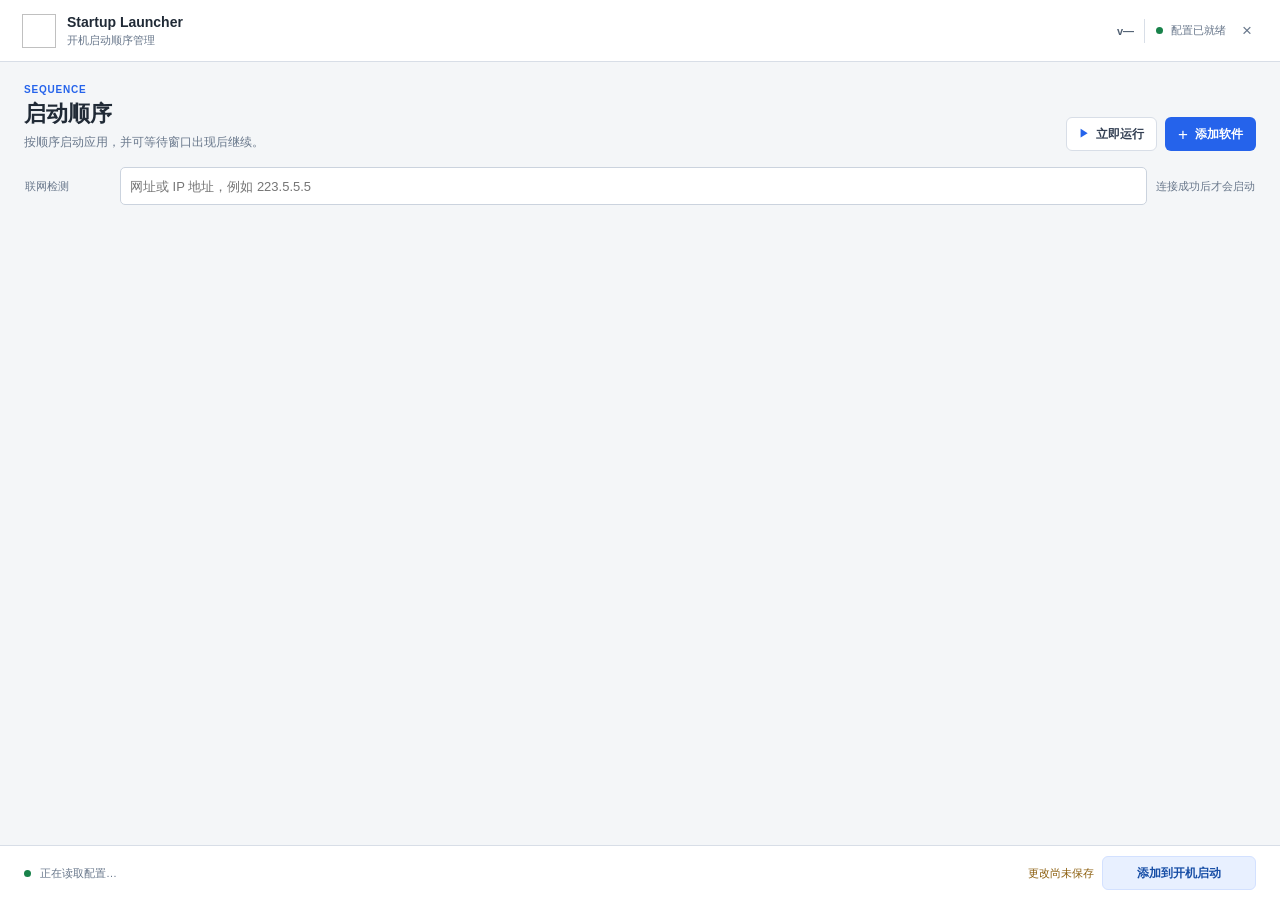
<file: web/index.html>
<!doctype html>
<html lang="zh-CN">
<head>
  <meta charset="utf-8">
  <meta name="viewport" content="width=device-width, initial-scale=1">
  <meta name="color-scheme" content="light">
  <title>Startup Launcher</title>
  <link rel="stylesheet" href="style.css">
</head>
<body>
  <div class="window-shell">
    <header class="titlebar" data-tauri-drag-region>
      <div class="brand">
        <img class="brand-icon" id="brandIcon" alt="">
        <div><strong>Startup Launcher</strong><small>开机启动顺序管理</small></div>
      </div>
      <div class="header-state"><button class="app-version" id="appVersion" type="button" title="点击检查更新" aria-label="当前版本 v—，点击检查更新">v—</button><i class="state-dot"></i><span id="headerState">配置已就绪</span><button class="window-close-button" id="closeButton" type="button" aria-label="关闭窗口" title="关闭窗口">×</button></div>
    </header>

    <main>
      <section class="intro">
        <div>
          <span class="eyebrow">SEQUENCE</span>
          <h1 id="viewTitle">启动顺序</h1>
          <p id="viewDescription">按顺序启动应用，并可等待窗口出现后继续。</p>
        </div>
        <div class="toolbar" id="editToolbar">
          <button class="button secondary" id="runButton"><span class="play-icon">▶</span> 立即运行</button>
          <button class="button primary" id="addButton"><span class="plus-icon">+</span> 添加软件</button>
        </div>
      </section>

      <div class="network-check-row">
        <label for="networkTarget">联网检测</label>
        <input class="field-control" id="networkTarget" type="text" placeholder="网址或 IP 地址，例如 223.5.5.5">
        <span>连接成功后才会启动</span>
      </div>

      <section id="editorView" class="entry-list" aria-label="启动项列表"></section>
      <div id="emptyState" class="empty-state" hidden>
        <span class="empty-mark">＋</span>
        <strong>还没有启动项</strong>
        <p>添加一个应用开始设置启动顺序。</p>
        <button class="button primary" id="emptyAddButton">添加软件</button>
      </div>
    </main>

    <footer class="footer-bar">
      <div class="footer-status"><i class="status-indicator"></i><span id="statusText">正在读取配置…</span></div>
      <div class="footer-actions" id="editorActions">
        <span class="config-note" id="dirtyNote">更改尚未保存</span>
        <button class="button startup-button" id="startupButton">添加到开机启动</button>
      </div>
    </footer>
  </div>

  <div class="modal-backdrop" id="updateModal" hidden>
    <section class="modal" role="dialog" aria-modal="true" aria-labelledby="updateTitle">
      <div class="modal-icon">↻</div>
      <div class="modal-copy">
        <span class="eyebrow">SOFTWARE UPDATE</span>
        <h2 id="updateTitle">发现新版本</h2>
        <p id="updateMessage"></p>
      </div>
      <div class="download-progress" id="downloadProgress" hidden>
        <div class="download-progress-track"><div id="downloadProgressFill"></div></div>
        <span id="downloadProgressText">0%</span>
      </div>
      <div class="modal-actions">
        <button class="button secondary" id="laterButton">稍后</button>
        <button class="button primary" id="updateButton">下载并重启</button>
      </div>
    </section>
  </div>
  <div id="toast" class="toast" role="status" hidden></div>
  <script src="app.js"></script>
</body>
</html>
</file>
<file: web/style.css>
:root {
  color-scheme: light;
  --bg: #f4f6f8;
  --panel: #ffffff;
  --panel-2: #edf1f5;
  --line: #d8dee7;
  --text: #202a36;
  --muted: #68778b;
  --accent: #2563eb;
  --green: #18824a;
  --yellow: #a76a08;
  --red: #c43c4c;
}

* { box-sizing: border-box; }
html, body { width: 100%; height: 100%; margin: 0; overflow: hidden; background: transparent; }
body { padding: 0; color: var(--text); font: 13px "Segoe UI", "Microsoft YaHei UI", sans-serif; }
button, input, textarea { font: inherit; }
button { color: inherit; cursor: pointer; }
[hidden] { display: none !important; }
.window-shell { height: 100vh; display: flex; flex-direction: column; overflow: hidden; background: var(--bg); }
.titlebar { height: 62px; flex: 0 0 62px; display: flex; align-items: center; justify-content: space-between; padding: 0 22px; background: #ffffff; border-bottom: 1px solid var(--line); }
.brand { display: flex; align-items: center; gap: 11px; min-width: 0; }
.brand-icon { width: 34px; height: 34px; flex: 0 0 auto; object-fit: contain; }
.brand strong, .brand small { display: block; }
.brand strong { font-size: 14px; font-weight: 650; }
.brand small { margin-top: 3px; color: var(--muted); font-size: 11px; }
.header-state { display: flex; align-items: center; gap: 8px; color: var(--muted); font-size: 11px; }
.app-version { min-height: 24px; margin-right: 3px; padding: 0 10px 0 0; border: 0; border-right: 1px solid var(--line); background: transparent; color: #526174; font-size: 11px; font-weight: 600; }
.app-version:hover { color: var(--accent); }
.app-version:disabled { cursor: wait; opacity: .65; }
.window-close-button { width: 22px; height: 22px; flex: 0 0 22px; display: grid; place-items: center; margin-left: 2px; padding: 0; border: 0; border-radius: 5px; background: transparent; color: var(--muted); font-size: 17px; line-height: 1; }
.window-close-button:hover { background: #fce9eb; color: var(--red); }
.window-close-button:focus-visible { outline: 2px solid #5486e5; outline-offset: 1px; }
.state-dot, .status-indicator { width: 7px; height: 7px; flex: 0 0 auto; border-radius: 50%; background: var(--green); }
main { flex: 1 1 auto; min-height: 0; display: flex; flex-direction: column; padding: 22px 24px 14px; }
.intro { display: flex; align-items: end; justify-content: space-between; gap: 20px; margin-bottom: 16px; }
.eyebrow { display: block; color: var(--accent); font-size: 10px; font-weight: 700; letter-spacing: .08em; }
h1, h2, p { margin: 0; letter-spacing: 0; }
h1 { margin-top: 4px; font-size: 22px; font-weight: 650; }
.intro p { margin-top: 5px; color: var(--muted); font-size: 12px; }
.network-check-row { display: grid; grid-template-columns: 86px minmax(180px, 1fr) auto; align-items: center; gap: 9px; margin: 0 1px 12px; }
.network-check-row label { color: var(--muted); font-size: 11px; }
.network-check-row > span { color: var(--muted); font-size: 11px; }
.toolbar, .footer-actions { display: flex; align-items: center; gap: 8px; }
.button { min-height: 34px; display: inline-flex; align-items: center; justify-content: center; gap: 7px; padding: 0 12px; border: 1px solid transparent; border-radius: 6px; font-size: 12px; font-weight: 600; white-space: nowrap; transition: background .14s ease, border-color .14s ease, transform .14s ease; }
.button:active { transform: translateY(1px); }
.button.primary { background: var(--accent); color: #ffffff; }
.button.primary:hover { background: #1d4ed8; }
.button.secondary { border-color: var(--line); background: #ffffff; color: #344054; }
.button.secondary:hover { border-color: #aab5c4; background: #f2f5f8; }
.button.icon { width: 30px; min-width: 30px; padding: 0; border-color: transparent; background: transparent; color: var(--muted); font-size: 15px; }
.button.icon:hover { background: #edf1f5; color: var(--text); }
.button.icon.danger:hover { background: rgba(196,60,76,.1); color: var(--red); }
.play-icon { color: #2563eb; font-size: 10px; }
.plus-icon { font-size: 17px; font-weight: 400; line-height: 1; }
.entry-list { flex: 1 1 auto; min-height: 0; display: flex; flex-direction: column; gap: 10px; overflow: auto; padding: 1px 3px 8px 1px; scrollbar-color: #c3cbd6 transparent; scrollbar-width: thin; }
.entry-card { flex: 0 0 auto; padding: 12px 14px; border: 1px solid #e0e5eb; border-radius: 7px; background: var(--panel); }
.entry-head { min-height: 30px; display: flex; align-items: center; gap: 9px; margin-bottom: 10px; }
.entry-app-icon { width: 34px; height: 34px; flex: 0 0 auto; display: grid; place-items: center; padding: 0; overflow: hidden; border: 0; border-radius: 8px; background: transparent; color: #2563eb; font-size: 19px; }
.entry-app-icon img { width: 24px; height: 24px; object-fit: contain; }
.entry-app-icon:hover { background: #edf4ff; }
.entry-app-icon:focus-visible { outline: 2px solid #5486e5; outline-offset: 2px; }
.entry-name { min-width: 0; flex: 1; height: 34px; padding: 0 7px; outline: none; border: 1px solid transparent; border-radius: 5px; background: transparent; color: var(--text); font-size: 14px; font-weight: 600; }
.entry-name:hover { background: #f5f7fa; }
.entry-name:focus { border-color: #6b96ee; background: #ffffff; }
.entry-name::placeholder { color: #8995a5; }
.entry-controls { display: flex; align-items: center; gap: 2px; }
.entry-card.is-disabled { background: #fafbfc; }
.entry-enabled-toggle { min-height: 30px; display: inline-flex; align-items: center; gap: 6px; padding: 0 5px; border: 0; border-radius: 5px; background: transparent; color: var(--muted); font-size: 11px; }
.entry-enabled-toggle:hover { background: #f2f5f8; }
.entry-toggle-track { width: 28px; height: 16px; position: relative; border-radius: 9px; background: #c6ced8; transition: background .14s ease; }
.entry-toggle-track i { width: 12px; height: 12px; position: absolute; top: 2px; left: 2px; border-radius: 50%; background: white; box-shadow: 0 1px 2px rgba(25,35,50,.2); transition: transform .14s ease; }
.entry-enabled-toggle.is-enabled { color: #17633a; }
.entry-enabled-toggle.is-enabled .entry-toggle-track { background: #2e9a60; }
.entry-enabled-toggle.is-enabled .entry-toggle-track i { transform: translateX(12px); }
.entry-fields-row { min-width: 0; display: grid; grid-template-columns: minmax(280px, 1fr) max-content max-content max-content; align-items: center; column-gap: 8px; row-gap: 8px; }
.compact-field { min-width: 0; display: flex; align-items: center; gap: 6px; }
.compact-field .field-label { flex: 0 0 auto; white-space: nowrap; }
.path-field { min-width: 0; }
.window-field, .args-field { min-width: 0; max-width: 320px; }
.close-delay-field { width: 126px; min-width: 0; }
.close-delay-input { width: 126px; flex: 0 0 126px; }
.path-controls { min-width: 0; position: relative; flex: 1 1 auto; display: flex; align-items: center; }
.path-controls .field-control { min-width: 48px; padding-right: 64px; }
.path-controls .button { min-width: 48px; height: 28px; min-height: 28px; position: absolute; top: 5px; right: 5px; z-index: 1; padding: 0 8px; border-color: transparent; background: transparent; }
.window-field .window-chip-list, .args-field .arg-chip-list { width: fit-content; max-width: 100%; flex: 1 1 auto; }
.field-label { color: var(--muted); font-size: 11px; }
.field-control { width: 100%; min-width: 0; height: 38px; padding: 0 9px; outline: none; border: 1px solid #cbd3de; border-radius: 5px; background: #ffffff; color: var(--text); }
.field-control:focus { border-color: #5486e5; box-shadow: 0 0 0 2px rgba(37,99,235,.1); }
.unit { color: var(--muted); font-size: 11px; }
.arg-chip-list, .window-chip-list { min-width: 130px; min-height: 38px; display: flex; flex-wrap: wrap; align-items: center; gap: 4px; padding: 3px; border: 1px solid #cbd3de; border-radius: 5px; background: #ffffff; transition: border-color .14s ease, box-shadow .14s ease; }
.arg-chip-list:focus-within, .window-chip-list:focus-within { border-color: #5486e5; box-shadow: 0 0 0 2px rgba(37,99,235,.08); }
.tag-entry-input { width: 76px; min-width: 56px; max-width: min(36vw, 180px); height: 27px; flex: 1 1 76px; padding: 0 4px; outline: none; border: 0; background: transparent; color: var(--text); font: inherit; }
.tag-entry-input::placeholder { color: var(--muted); }
.tag-entry-input:focus { box-shadow: none; }
.arg-chip { max-width: 100%; min-height: 28px; display: inline-flex; align-items: center; gap: 2px; padding: 2px 3px 2px 8px; border: 0; border-radius: 4px; background: #edf1f5; }
.arg-chip:focus-within { background: #e5edf9; }
.arg-chip-input { width: auto; min-width: 0; max-width: min(52vw, 520px); height: 23px; padding: 0; outline: none; border: 0; background: transparent; color: var(--text); font: inherit; }
.arg-chip-input:focus { border: 0; box-shadow: none; }
.arg-chip-input::placeholder { color: var(--muted); }
.arg-chip .button.icon { width: 0; min-width: 0; height: 26px; min-height: 26px; display: inline-flex; flex: 0 0 0; overflow: hidden; padding: 0; visibility: hidden; opacity: 0; color: #a8b4c0; transition: width .14s ease, opacity .14s ease; }
.arg-chip:focus-within .button.icon { width: 25px; min-width: 25px; flex-basis: 25px; visibility: visible; opacity: 1; }
.arg-chip .button.icon:hover { color: var(--red); }
.window-chip { max-width: 100%; min-height: 28px; display: inline-flex; align-items: center; gap: 2px; padding: 2px 3px 2px 8px; border: 0; border-radius: 4px; background: #edf1f5; }
.window-chip:focus-within { background: #e5edf9; }
.window-chip-input { width: auto; min-width: 0; max-width: min(42vw, 420px); height: 23px; padding: 0; outline: none; border: 0; background: transparent; color: var(--text); font: inherit; }
.window-chip-input:focus { border: 0; box-shadow: none; }
.window-chip-input::placeholder { color: var(--muted); }
.window-chip .button.icon { width: 0; min-width: 0; height: 26px; min-height: 26px; display: inline-flex; flex: 0 0 0; overflow: hidden; padding: 0; visibility: hidden; opacity: 0; color: #a8b4c0; transition: width .14s ease, opacity .14s ease; }
.window-chip:focus-within .button.icon { width: 25px; min-width: 25px; flex-basis: 25px; visibility: visible; opacity: 1; }
.window-chip .button.icon:hover { color: var(--red); }
.footer-bar { height: 55px; flex: 0 0 55px; display: flex; align-items: center; justify-content: space-between; gap: 14px; padding: 0 24px; border-top: 1px solid var(--line); background: #ffffff; }
.footer-status { min-width: 0; display: flex; align-items: center; gap: 9px; color: var(--muted); font-size: 11px; }
.footer-status span { overflow: hidden; text-overflow: ellipsis; white-space: nowrap; }
.status-indicator.busy { background: var(--yellow); box-shadow: 0 0 0 3px rgba(250,204,21,.1); }
.status-indicator.error { background: var(--red); }
.config-note { color: #8a5c0a; font-size: 11px; }
.startup-button { min-width: 154px; background: #e8f0ff; color: #174ea6; border-color: #d3e1ff; }
.startup-button:hover { background: #dce9ff; }
.startup-button.enabled { background: #e9f7ef; color: #17633a; border-color: #c8e8d3; }
.startup-button.cancel { border-color: #f0cbd0; background: #fff1f2; color: #a52c3c; }
.empty-state { margin: auto; padding: 30px; text-align: center; color: var(--muted); }
.empty-mark { width: 42px; height: 42px; display: grid; place-items: center; margin: 0 auto 12px; border-radius: 12px; background: #eaf1ff; color: var(--accent); font-size: 25px; }
.empty-state strong { display: block; color: var(--text); font-size: 14px; }
.empty-state p { margin: 6px 0 14px; font-size: 12px; }
.modal-backdrop { position: fixed; inset: 0; z-index: 5; display: grid; place-items: center; background: rgba(25,35,50,.32); backdrop-filter: blur(4px); }
.modal { width: min(430px, calc(100vw - 36px)); display: grid; grid-template-columns: 42px minmax(0,1fr); gap: 4px 14px; padding: 24px; border: 1px solid #d5dce5; border-radius: 9px; background: #ffffff; box-shadow: 0 18px 54px rgba(31,45,65,.18); }
.modal-icon { width: 40px; height: 40px; display: grid; place-items: center; border-radius: 11px; background: #edf4ff; color: #2563eb; font-size: 22px; }
.modal-copy h2 { margin-top: 5px; font-size: 17px; }
.modal-copy p { margin-top: 8px; color: var(--muted); font-size: 12px; line-height: 1.6; }
.download-progress { grid-column: 1 / -1; display: grid; grid-template-columns: minmax(0, 1fr) 40px; align-items: center; gap: 10px; margin-top: 14px; color: var(--muted); font-size: 11px; font-variant-numeric: tabular-nums; }
.download-progress-track { height: 7px; overflow: hidden; border-radius: 4px; background: #e8edf3; }
.download-progress-track > div { width: 0; height: 100%; border-radius: inherit; background: var(--accent); transition: width .16s ease; }
.download-progress > span { text-align: right; }
.modal-actions { grid-column: 2; display: flex; justify-content: end; gap: 8px; margin-top: 12px; }
.toast { position: fixed; right: 18px; bottom: 68px; z-index: 10; max-width: 420px; padding: 10px 13px; border: 1px solid #d4dce6; border-radius: 6px; background: #ffffff; color: var(--text); box-shadow: 0 9px 28px rgba(31,45,65,.16); }
@media (max-width: 900px) {
  main { padding-right: 16px; padding-left: 16px; }
  .footer-bar { padding-right: 16px; padding-left: 16px; }
  .entry-fields-row { gap: 6px; }
}
@media (max-width: 600px) {
  .network-check-row { grid-template-columns: 76px minmax(0,1fr); }
  .network-check-row > span { grid-column: 2; }
}
@media (max-width: 700px) {
  .entry-fields-row { grid-template-columns: minmax(0, 1fr); row-gap: 8px; }
  .path-field, .window-field, .close-delay-field, .args-field { width: 100%; max-width: none; }
  .close-delay-input { width: 100%; flex: 1 1 auto; }
}
</file>
